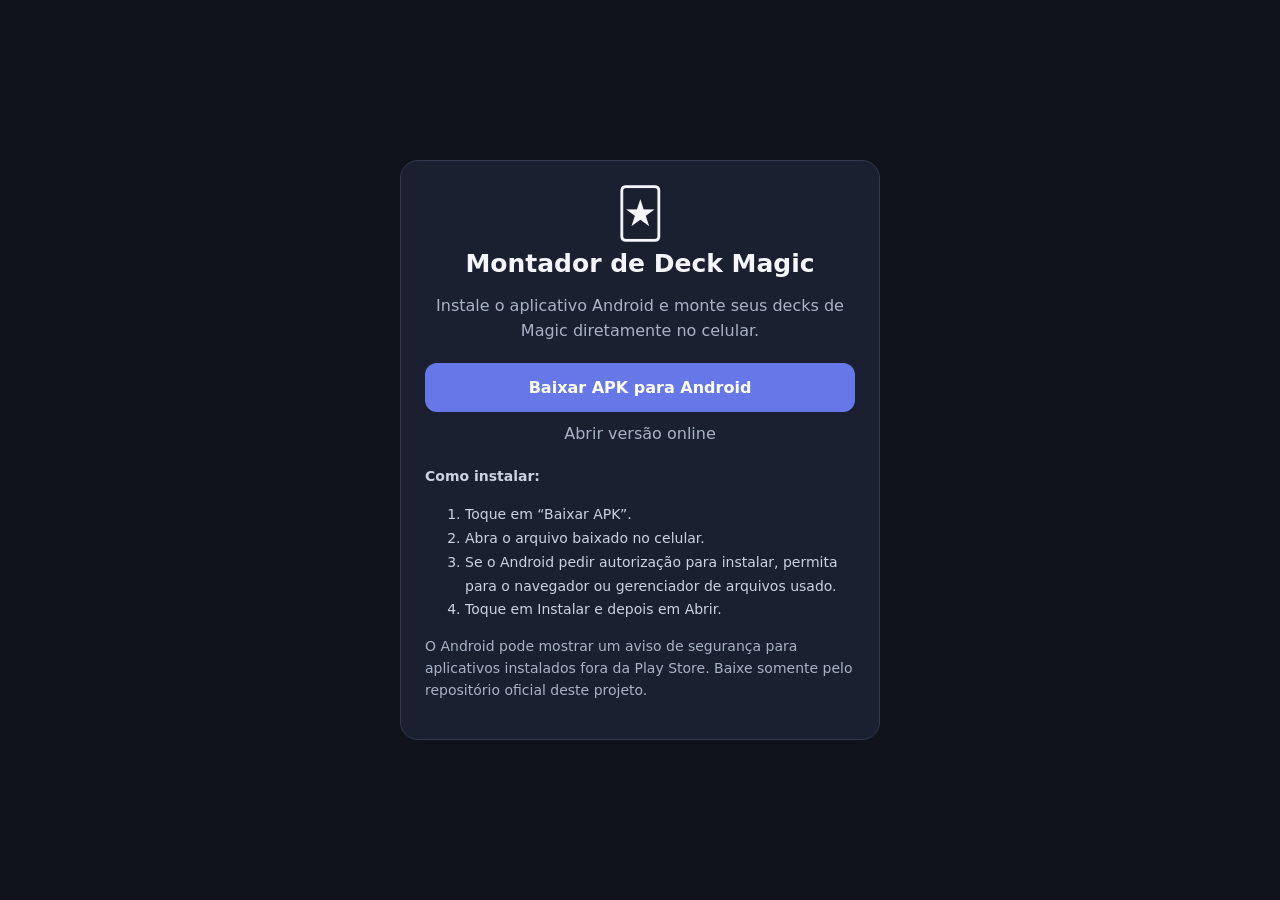
<file: mobile/static/baixar.html>
<!doctype html>
<html lang="pt-BR">
<head>
<meta charset="utf-8">
<meta name="viewport" content="width=device-width,initial-scale=1">
<meta name="theme-color" content="#171c29">
<title>Baixar Deck Magic</title>
<style>
*{box-sizing:border-box}body{margin:0;padding:24px 16px;background:#10131b;color:#f4f6fb;font:16px system-ui;min-height:100vh;display:grid;place-items:center}.card{max-width:480px;width:100%;background:#1a2030;border:1px solid #30394d;border-radius:18px;padding:24px;text-align:center}h1{font-size:25px;margin:8px 0}p{color:#aab3c6;line-height:1.55}.logo{font-size:48px}.btn{display:block;margin:20px 0 12px;padding:15px;background:#6678e8;color:white;text-decoration:none;border-radius:12px;font-weight:700}.secondary{color:#aab3c6;text-decoration:none}.steps{text-align:left;font-size:14px;color:#cbd2e1;line-height:1.7;margin-top:22px}
</style>
</head>
<body>
<main class="card">
<div class="logo">🃏</div>
<h1>Montador de Deck Magic</h1>
<p>Instale o aplicativo Android e monte seus decks de Magic diretamente no celular.</p>
<a class="btn" href="https://github.com/rafaelomena54-cell/montador-deck-magic/releases/latest/download/app-debug.apk">Baixar APK para Android</a>
<a class="secondary" href="/">Abrir versão online</a>
<div class="steps"><b>Como instalar:</b><ol><li>Toque em “Baixar APK”.</li><li>Abra o arquivo baixado no celular.</li><li>Se o Android pedir autorização para instalar, permita para o navegador ou gerenciador de arquivos usado.</li><li>Toque em Instalar e depois em Abrir.</li></ol><p>O Android pode mostrar um aviso de segurança para aplicativos instalados fora da Play Store. Baixe somente pelo repositório oficial deste projeto.</p></div>
</main>
</body>
</html>
</file>
